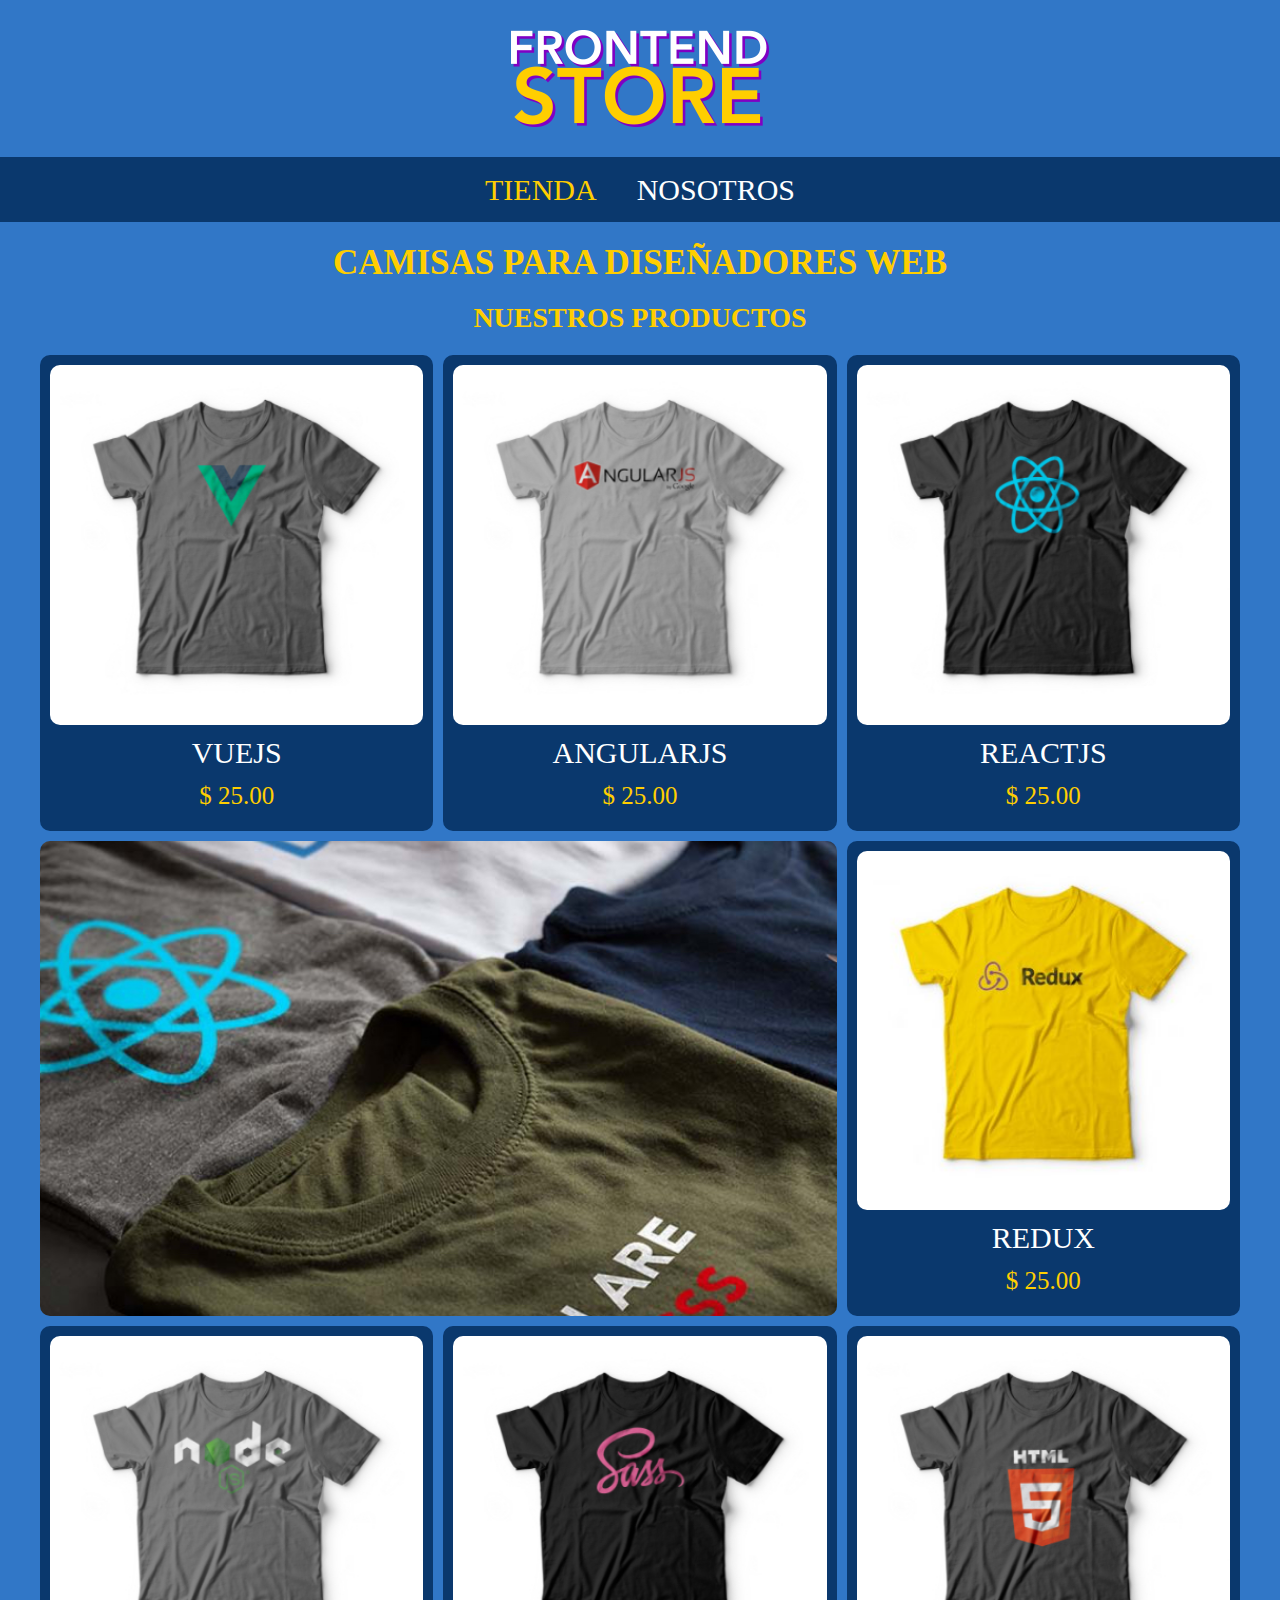
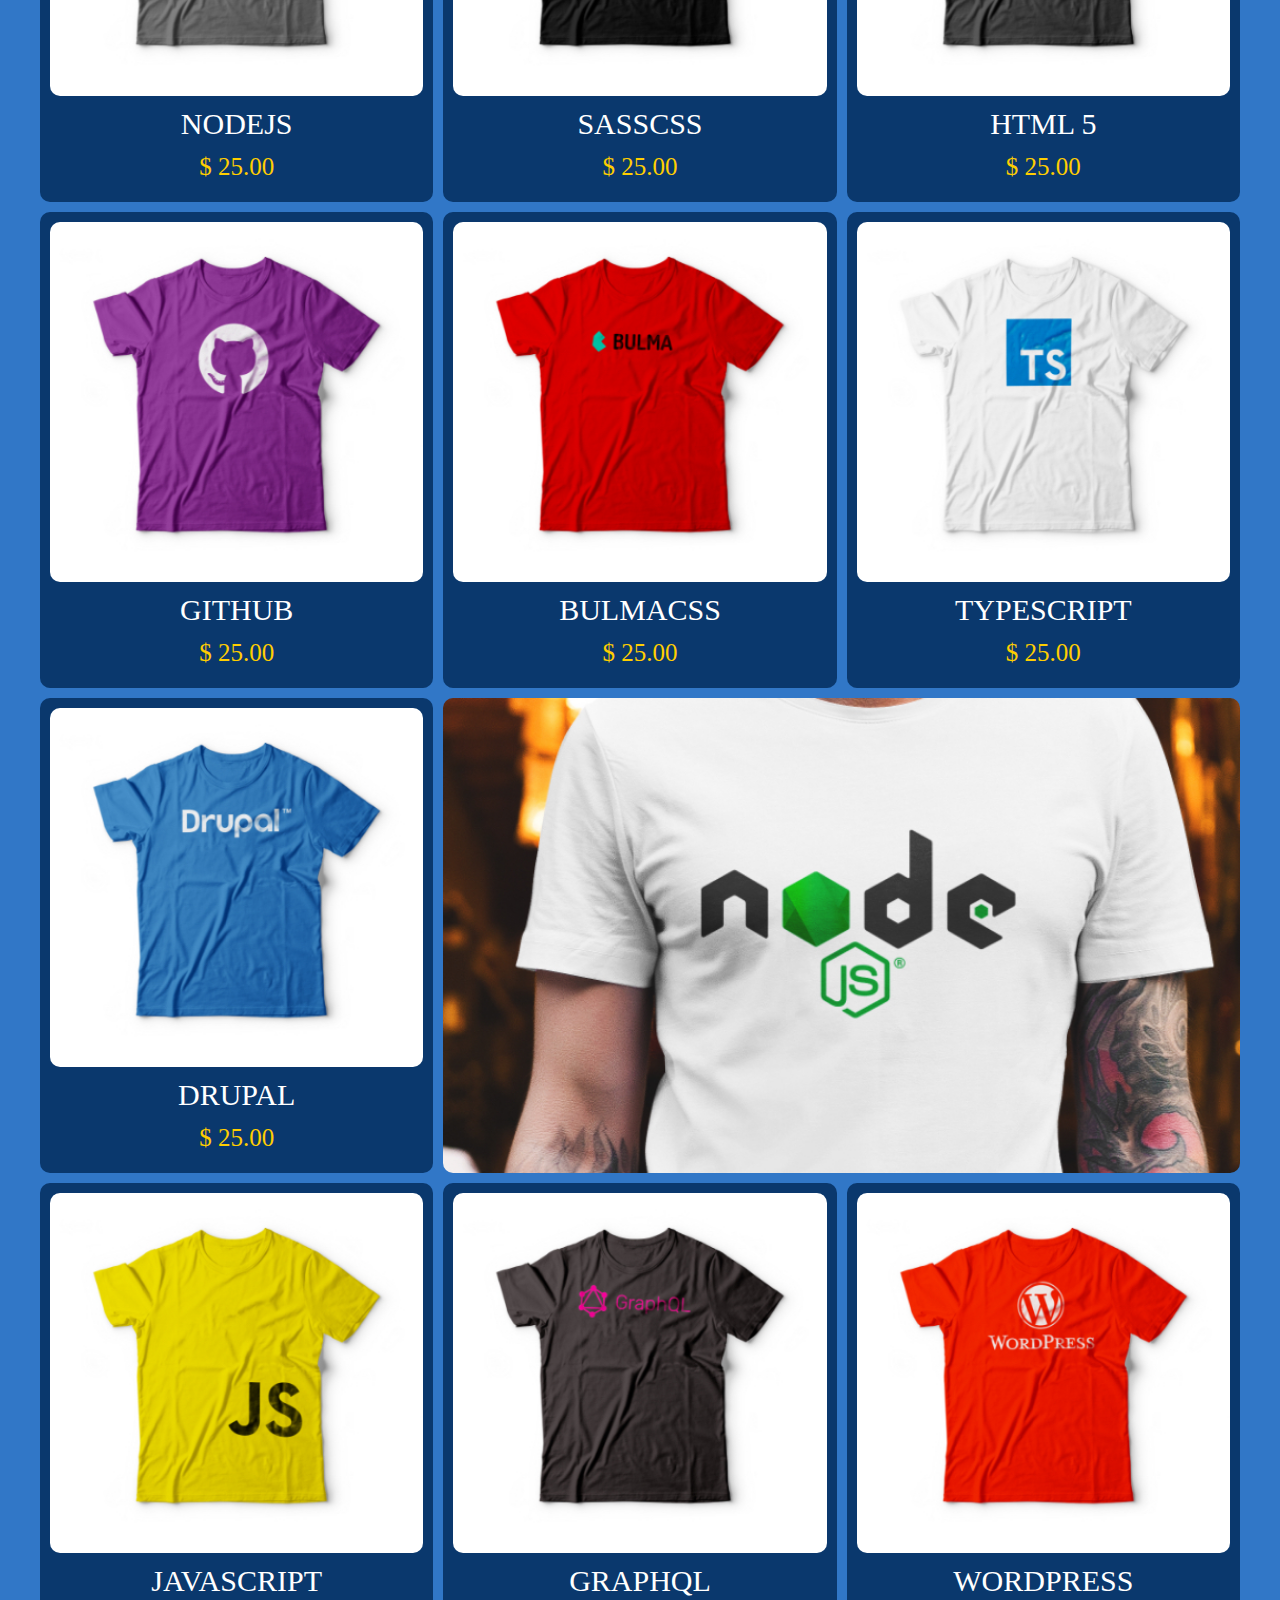
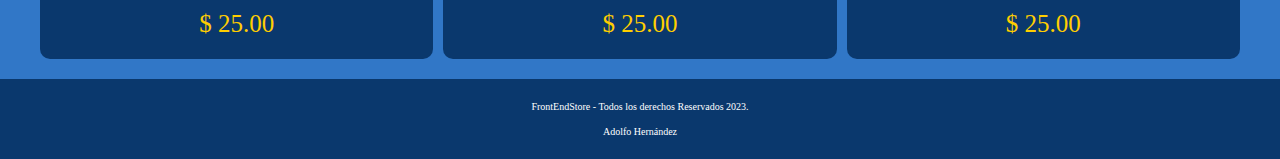
<file: index.html>
<html lang="es">
<head>
    <meta charset="UTF-8">
    <meta name="viewport" content="width=device-width, initial-scale=1.0">
    <title>FrontEndStore</title>

    <!--vinculando normalize css-->
    <link rel="preload" href="css/normalize.css" as="style">
    <link rel="stylesheet" href="css/normalize.css">

    <!--vinculando fuente de google font-->
    <link rel="preconnect" href="https://fonts.googleapis.com">
    <link rel="preconnect" href="https://fonts.gstatic.com" crossorigin>
    <link href="https://fonts.googleapis.com/css2?family=Epilogue:wght@500;700&family=Krub:wght@400;700&family=Staatliches&display=swap" rel="stylesheet">

    <!--vinculando style css-->
    <link rel="preload" href="css/style.css" as="style">
    <link rel="stylesheet" href="css/style.css">
</head>
<body>

    <header class="header">
        <a href="index.html">
            <img class="header__logo" src="img/logo.png" alt="FrontEndStore">
        </a>
    </header>

    <nav class="navegacion">
        <a class="navegacion__enlace navegacion__enlace--activo" href="index.html">Tienda</a>
        <a class="navegacion__enlace" href="nosotros.html">Nosotros</a>
    </nav>

    <main class="contenedor">
        <h1>Camisas para diseñadores web</h1>
        <h2>Nuestros Productos</h2>

        <div class="grid">
            <div class="producto">
                <a href="productos.html">
                    <img class="producto__imagen" src="img/1.jpg" alt="imagencamisa">
                    <div class="producto__informacion">
                        <p class="producto__nombre">VueJS</p>
                        <p class="producto__precio">$ 25.00</p>
                    </div>
                </a>
            </div><!--.producto-->

            <div class="producto">
                <a href="productos.html">
                    <img class="producto__imagen" src="img/2.jpg" alt="imagencamisa">
                    <div class="producto__informacion">
                        <p class="producto__nombre">AngularJS</p>
                        <p class="producto__precio">$ 25.00</p>
                    </div>
                </a>
            </div><!--.producto-->

            <div class="producto">
                <a href="productos.html">
                    <img class="producto__imagen" src="img/3.jpg" alt="imagencamisa">
                    <div class="producto__informacion">
                        <p class="producto__nombre">ReactJS</p>
                        <p class="producto__precio">$ 25.00</p>
                    </div>
                </a>
            </div><!--.producto-->

            <div class="producto">
                <a href="productos.html">
                    <img class="producto__imagen" src="img/4.jpg" alt="imagencamisa">
                    <div class="producto__informacion">
                        <p class="producto__nombre">Redux</p>
                        <p class="producto__precio">$ 25.00</p>
                    </div>
                </a>
            </div><!--.producto-->

            <div class="producto">
                <a href="productos.html">
                    <img class="producto__imagen" src="img/5.jpg" alt="imagencamisa">
                    <div class="producto__informacion">
                        <p class="producto__nombre">NodeJS</p>
                        <p class="producto__precio">$ 25.00</p>
                    </div>
                </a>
            </div><!--.producto-->

            <div class="producto">
                <a href="productos.html">
                    <img class="producto__imagen" src="img/6.jpg" alt="imagencamisa">
                    <div class="producto__informacion">
                        <p class="producto__nombre">SassCSS</p>
                        <p class="producto__precio">$ 25.00</p>
                    </div>
                </a>
            </div><!--.producto-->

            <div class="producto">
                <a href="productos.html">
                    <img class="producto__imagen" src="img/7.jpg" alt="imagencamisa">
                    <div class="producto__informacion">
                        <p class="producto__nombre">HTML 5</p>
                        <p class="producto__precio">$ 25.00</p>
                    </div>
                </a>
            </div><!--.producto-->

            <div class="producto">
                <a href="productos.html">
                    <img class="producto__imagen" src="img/8.jpg" alt="imagencamisa">
                    <div class="producto__informacion">
                        <p class="producto__nombre">GitHub</p>
                        <p class="producto__precio">$ 25.00</p>
                    </div>
                </a>
            </div><!--.producto-->

            <div class="producto">
                <a href="productos.html">
                    <img class="producto__imagen" src="img/9.jpg" alt="imagencamisa">
                    <div class="producto__informacion">
                        <p class="producto__nombre">BulmaCSS</p>
                        <p class="producto__precio">$ 25.00</p>
                    </div>
                </a>
            </div><!--.producto-->

            <div class="producto">
                <a href="productos.html">
                    <img class="producto__imagen" src="img/10.jpg" alt="imagencamisa">
                    <div class="producto__informacion">
                        <p class="producto__nombre">TypeScript</p>
                        <p class="producto__precio">$ 25.00</p>
                    </div>
                </a>
            </div><!--.producto-->

            <div class="producto">
                <a href="productos.html">
                    <img class="producto__imagen" src="img/11.jpg" alt="imagencamisa">
                    <div class="producto__informacion">
                        <p class="producto__nombre">Drupal</p>
                        <p class="producto__precio">$ 25.00</p>
                    </div>
                </a>
            </div><!--.producto-->

            <div class="producto">
                <a href="productos.html">
                    <img class="producto__imagen" src="img/12.jpg" alt="imagencamisa">
                    <div class="producto__informacion">
                        <p class="producto__nombre">JavaScript</p>
                        <p class="producto__precio">$ 25.00</p>
                    </div>
                </a>
            </div><!--.producto-->

            <div class="producto">
                <a href="productos.html">
                    <img class="producto__imagen" src="img/13.jpg" alt="imagencamisa">
                    <div class="producto__informacion">
                        <p class="producto__nombre">GraphQL</p>
                        <p class="producto__precio">$ 25.00</p>
                    </div>
                </a>
            </div><!--.producto-->

            <div class="producto">
                <a href="productos.html">
                    <img class="producto__imagen" src="img/14.jpg" alt="imagencamisa">
                    <div class="producto__informacion">
                        <p class="producto__nombre">Wordpress</p>
                        <p class="producto__precio">$ 25.00</p>
                    </div>
                </a>
            </div><!--.producto-->

            <div class="grafico grafico--camisas"></div>

            <div class="grafico grafico--node"></div>

        </div>

    </main>

    <footer class="footer">
        <p class="footer__texto">FrontEndStore - Todos los derechos Reservados 2023.</p>
        <p class="footer__texto">Adolfo Hernández</p>
    </footer>
    
</body>
</html>
</file>
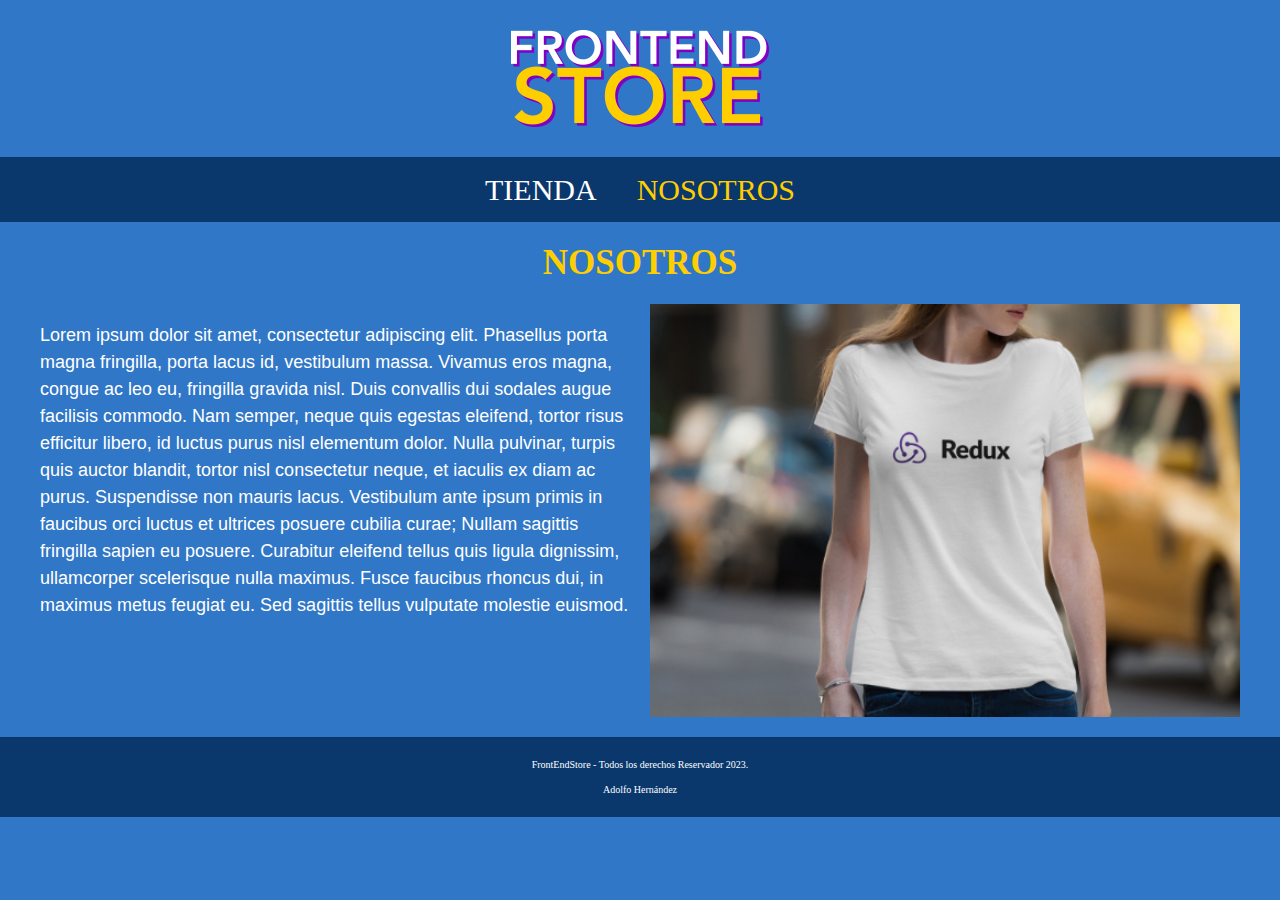
<file: nosotros.html>
<html lang="es">
<head>
    <meta charset="UTF-8">
    <meta name="viewport" content="width=device-width, initial-scale=1.0">
    <title>FrontEndStore</title>

    <!--vinculando normalize css-->
    <link rel="preload" href="css/normalize.css" as="style">
    <link rel="stylesheet" href="css/normalize.css">

    <!--vinculando fuente de google font-->
    <link rel="preconnect" href="https://fonts.googleapis.com">
    <link rel="preconnect" href="https://fonts.gstatic.com" crossorigin>
    <link href="https://fonts.googleapis.com/css2?family=Epilogue:wght@500;700&family=Krub:wght@400;700&family=Staatliches&display=swap" rel="stylesheet">

    <!--vinculando style css-->
    <link rel="preload" href="css/style.css" as="style">
    <link rel="stylesheet" href="css/style.css">
</head>
<body>

    <header class="header">
        <a href="index.html">
            <img class="header__logo" src="img/logo.png" alt="FrontEndStore">
        </a>
    </header>

    <nav class="navegacion">
        <a class="navegacion__enlace" href="index.html">Tienda</a>
        <a class="navegacion__enlace navegacion__enlace--activo" href="nosotros.html">Nosotros</a>
    </nav>

    <main class="contenedor">
        <h1>Nosotros</h1>
        <div class="nosotros">
            <div class="nosotros__contenido">
                <p>
                    Lorem ipsum dolor sit amet, consectetur adipiscing elit. Phasellus porta magna fringilla, porta lacus id, vestibulum massa. Vivamus eros magna, congue ac leo eu, fringilla gravida nisl. Duis convallis dui sodales augue facilisis commodo. Nam semper, neque quis egestas eleifend, tortor risus efficitur libero, id luctus purus nisl elementum dolor. Nulla pulvinar, turpis quis auctor blandit, tortor nisl consectetur neque, et iaculis ex diam ac purus. Suspendisse non mauris lacus. Vestibulum ante ipsum primis in faucibus orci luctus et ultrices posuere cubilia curae;

                    Nullam sagittis fringilla sapien eu posuere. Curabitur eleifend tellus quis ligula dignissim, ullamcorper scelerisque nulla maximus. Fusce faucibus rhoncus dui, in maximus metus feugiat eu. Sed sagittis tellus vulputate molestie euismod.
                </p>
            </div>
            <img src="img/nosotros.jpg" alt="imagen nosotros" class="nosotros__imagen">
        </div>
    </main>




    <footer class="footer">
        <p class="footer__texto">FrontEndStore - Todos los derechos Reservador 2023.</p>
        <p class="footer__texto">Adolfo Hernández</p>
    </footer>
    
</body>
</html>
</file>
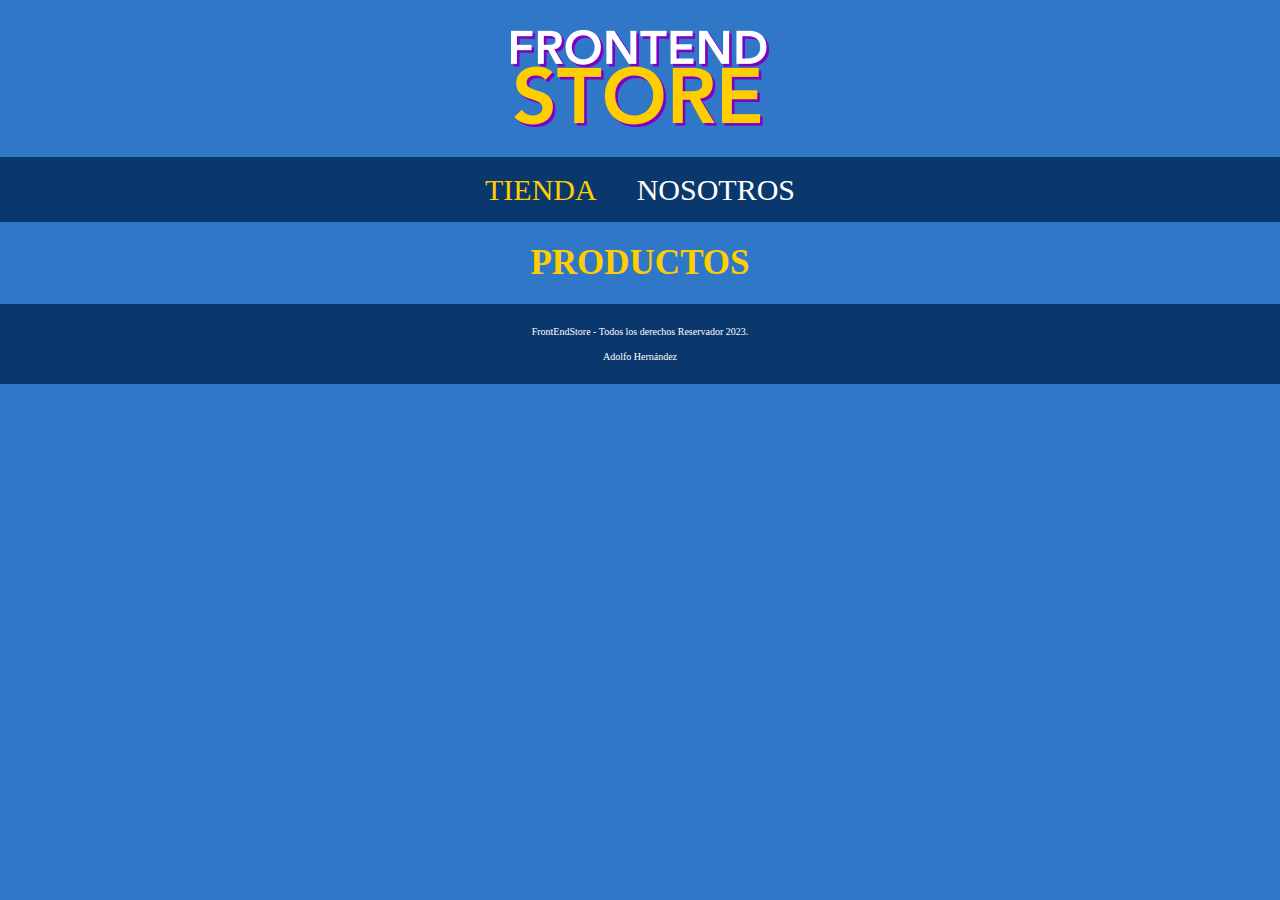
<file: productos.html>
<html lang="es">
<head>
    <meta charset="UTF-8">
    <meta name="viewport" content="width=device-width, initial-scale=1.0">
    <title>FrontEndStore</title>

    <!--vinculando normalize css-->
    <link rel="preload" href="css/normalize.css" as="style">
    <link rel="stylesheet" href="css/normalize.css">

    <!--vinculando fuente de google font-->
    <link rel="preconnect" href="https://fonts.googleapis.com">
    <link rel="preconnect" href="https://fonts.gstatic.com" crossorigin>
    <link href="https://fonts.googleapis.com/css2?family=Epilogue:wght@500;700&family=Krub:wght@400;700&family=Staatliches&display=swap" rel="stylesheet">

    <!--vinculando style css-->
    <link rel="preload" href="css/style.css" as="style">
    <link rel="stylesheet" href="css/style.css">
</head>
<body>

    <header class="header">
        <a href="index.html">
            <img class="header__logo" src="img/logo.png" alt="FrontEndStore">
        </a>
    </header>

    <nav class="navegacion">
        <a class="navegacion__enlace navegacion__enlace--activo" href="index.html">Tienda</a>
        <a class="navegacion__enlace" href="nosotros.html">Nosotros</a>
    </nav>

    <main class="contenedor">
        <h1>Productos</h1>
    </main>




    <footer class="footer">
        <p class="footer__texto">FrontEndStore - Todos los derechos Reservador 2023.</p>
        <p class="footer__texto">Adolfo Hernández</p>
    </footer>
    
</body>
</html>
</file>
<file: css/style.css>
:root{
    --primario: #3177c7;
    --primarioOscuro: #0a386d;
    --primarioOscuroHover: #034188;
    --secundario: #ffce00;
    --secundarioOscuro: rgb(233, 287, 2);
    --blanco: #fff;
    --oscuro: #000;

    --fuentePrincipal: font-family: 'Staatliches', sans-serif;
}

/*Globales*/
html{
    font-size: 62.5%;
    box-sizing: border-box;
}

*, *::before, *::after{
    box-sizing: inherit;
}

body{
    font-size: 1.6rem;
    background-color: var(--primario);
    line-height: 1.5;
}

p{
    font-size: 1.8rem;
    font-family: Arial, Helvetica, sans-serif;
    color: var(--blanco);
}

a{
    text-decoration: none;
}

img{
    max-width: 100%;
}

.contenedor{
    max-width: 120rem;
    margin: 0 auto;
}

h1, h2, h3{
    text-align: center;
    color: var(--secundario);
    font-family: var(--fuentePrincipal);
    text-transform: uppercase;
    line-height: 1;
}

h1{
    font-size: 3.5rem;
}

h2{
    font-size: 2.8rem;
}

h3{
    font-size: 1.8rem;
}

/*Estilos del HEADER*/
.header{
    display: flex;
    justify-content: center;
}

.header__logo{
    margin: 3rem 0;
}

/*Estilos del NAV*/
.navegacion{
    background-color: var(--primarioOscuro);
    padding: 1rem 0;
    display: flex;
    justify-content: center;
    gap: 4rem;
}

.navegacion__enlace{
    font-family: var(--fuentePrincipal);
    color: var(--blanco);
    font-size: 3rem;
    text-transform: uppercase;
}

.navegacion__enlace:hover,
.navegacion__enlace--activo{
    color: var(--secundario);
}

/*Estilos para el Footer*/
.footer{
    background-color: var(--primarioOscuro);
    padding: 1rem 0;
    margin-top: 2rem;
}

.footer__texto{
    display: flex;
    justify-content: center;
    font-family: var(--fuentePrincipal);
    font-size: 1rem;
}

/*Estilos para el MAIN*/
.grid{
    display: grid;
    grid-template-columns: repeat(2, 1fr);
    gap: 1rem;
}

@media(width >= 768px){
    .grid{
        grid-template-columns: repeat(3, 1fr);
    }
}

.producto{
    background-color: var(--primarioOscuro);
    padding: 1rem;
    border-radius: 1rem;
}

.producto:hover{
    background-color: var(--primarioOscuroHover);
}

.producto__imagen{
    width: 100%;
    border-radius: 1rem;
}

.producto__informacion{
    
}

.producto__nombre{
    font-size: 3rem;
    text-transform: uppercase;
}

.producto__precio{
    font-size: 2.5rem; 
    color: var(--secundario);  
}

.producto__nombre,
.producto__precio{
    font-family: var(--fuentePrincipal);
    margin: 1rem 0;
    text-align: center;
    line-height: 1.2;
}

/*Estilos para los graficos (Imagenes de fondo)*/
.grafico{
    min-height: 30rem;
    background-repeat: no-repeat;
    background-size: cover;
    grid-column: 1 / 3;
    border-radius: 1rem;
}

.grafico--camisas{
    grid-row: 2 / 3;
    background-image: url(/img/grafico1.jpg);
}

.grafico--node{
    background-image: url(/img/grafico2.jpg);
    grid-row: 8 / 9;
}

@media(width >= 768px){
    .grafico--node{
        grid-row: 5 / 6;
        grid-column: 2 / 4;
    }    
}


/**   Nosotros   **/

.nosotros{
    display: grid;
    grid-template-columns: repeat(2, auto);
}

@media (min-width: 768px){
    .nosotros{
        grid-template-columns: repeat(2, 1fr);
        column-gap: 2rem;
    }

}

.nosotros__imagen{
    grid-row: 1 / 2;
    width: 100%;
}
@media(min-width: 768px) {
    .nosotros__imagen{
        grid-column: 2 / 3;
    }
}
</file>
